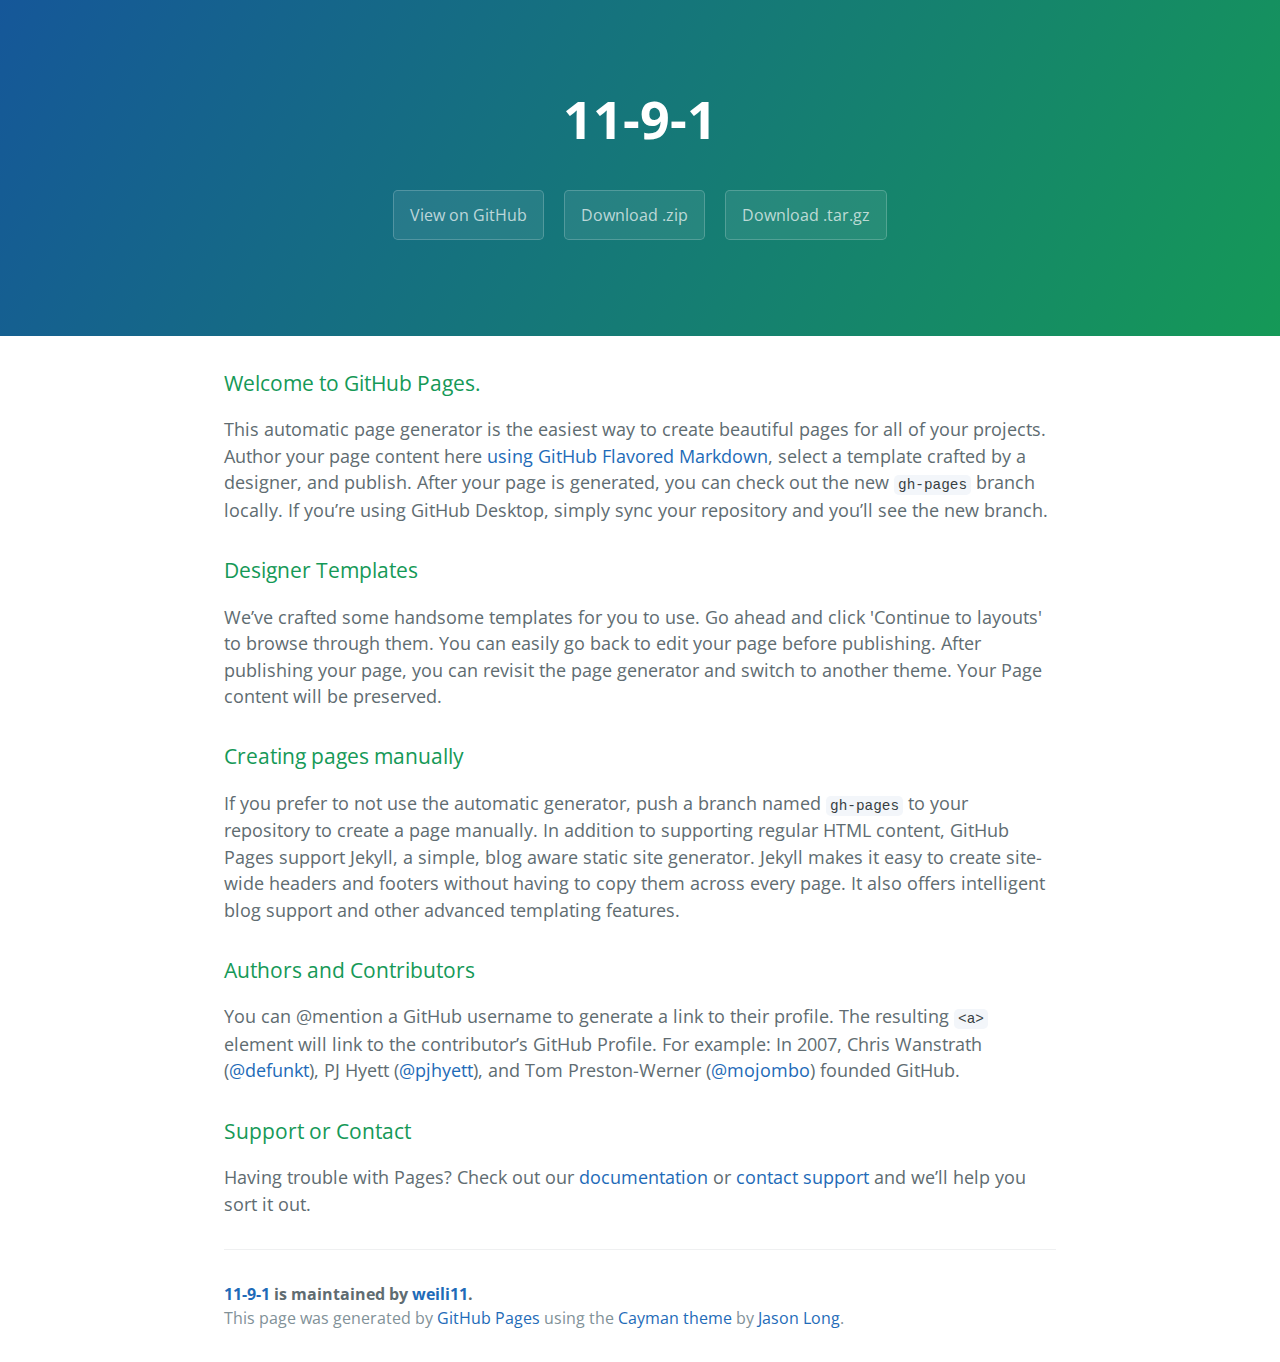
<file: index.html>
<!DOCTYPE html>
<html lang="en-us">
  <head>
    <meta charset="UTF-8">
    <title>11-9-1 by weili11</title>
    <meta name="viewport" content="width=device-width, initial-scale=1">
    <link rel="stylesheet" type="text/css" href="stylesheets/normalize.css" media="screen">
    <link href='https://fonts.googleapis.com/css?family=Open+Sans:400,700' rel='stylesheet' type='text/css'>
    <link rel="stylesheet" type="text/css" href="stylesheets/stylesheet.css" media="screen">
    <link rel="stylesheet" type="text/css" href="stylesheets/github-light.css" media="screen">
  </head>
  <body>
    <section class="page-header">
      <h1 class="project-name">11-9-1</h1>
      <h2 class="project-tagline"></h2>
      <a href="https://github.com/weili11/11-9-1" class="btn">View on GitHub</a>
      <a href="https://github.com/weili11/11-9-1/zipball/master" class="btn">Download .zip</a>
      <a href="https://github.com/weili11/11-9-1/tarball/master" class="btn">Download .tar.gz</a>
    </section>

    <section class="main-content">
      <h3>
<a id="welcome-to-github-pages" class="anchor" href="#welcome-to-github-pages" aria-hidden="true"><span aria-hidden="true" class="octicon octicon-link"></span></a>Welcome to GitHub Pages.</h3>

<p>This automatic page generator is the easiest way to create beautiful pages for all of your projects. Author your page content here <a href="https://guides.github.com/features/mastering-markdown/">using GitHub Flavored Markdown</a>, select a template crafted by a designer, and publish. After your page is generated, you can check out the new <code>gh-pages</code> branch locally. If you’re using GitHub Desktop, simply sync your repository and you’ll see the new branch.</p>

<h3>
<a id="designer-templates" class="anchor" href="#designer-templates" aria-hidden="true"><span aria-hidden="true" class="octicon octicon-link"></span></a>Designer Templates</h3>

<p>We’ve crafted some handsome templates for you to use. Go ahead and click 'Continue to layouts' to browse through them. You can easily go back to edit your page before publishing. After publishing your page, you can revisit the page generator and switch to another theme. Your Page content will be preserved.</p>

<h3>
<a id="creating-pages-manually" class="anchor" href="#creating-pages-manually" aria-hidden="true"><span aria-hidden="true" class="octicon octicon-link"></span></a>Creating pages manually</h3>

<p>If you prefer to not use the automatic generator, push a branch named <code>gh-pages</code> to your repository to create a page manually. In addition to supporting regular HTML content, GitHub Pages support Jekyll, a simple, blog aware static site generator. Jekyll makes it easy to create site-wide headers and footers without having to copy them across every page. It also offers intelligent blog support and other advanced templating features.</p>

<h3>
<a id="authors-and-contributors" class="anchor" href="#authors-and-contributors" aria-hidden="true"><span aria-hidden="true" class="octicon octicon-link"></span></a>Authors and Contributors</h3>

<p>You can @mention a GitHub username to generate a link to their profile. The resulting <code>&lt;a&gt;</code> element will link to the contributor’s GitHub Profile. For example: In 2007, Chris Wanstrath (<a href="https://github.com/defunkt" class="user-mention">@defunkt</a>), PJ Hyett (<a href="https://github.com/pjhyett" class="user-mention">@pjhyett</a>), and Tom Preston-Werner (<a href="https://github.com/mojombo" class="user-mention">@mojombo</a>) founded GitHub.</p>

<h3>
<a id="support-or-contact" class="anchor" href="#support-or-contact" aria-hidden="true"><span aria-hidden="true" class="octicon octicon-link"></span></a>Support or Contact</h3>

<p>Having trouble with Pages? Check out our <a href="https://help.github.com/pages">documentation</a> or <a href="https://github.com/contact">contact support</a> and we’ll help you sort it out.</p>

      <footer class="site-footer">
        <span class="site-footer-owner"><a href="https://github.com/weili11/11-9-1">11-9-1</a> is maintained by <a href="https://github.com/weili11">weili11</a>.</span>

        <span class="site-footer-credits">This page was generated by <a href="https://pages.github.com">GitHub Pages</a> using the <a href="https://github.com/jasonlong/cayman-theme">Cayman theme</a> by <a href="https://twitter.com/jasonlong">Jason Long</a>.</span>
      </footer>

    </section>

  
  </body>
</html>
</file>
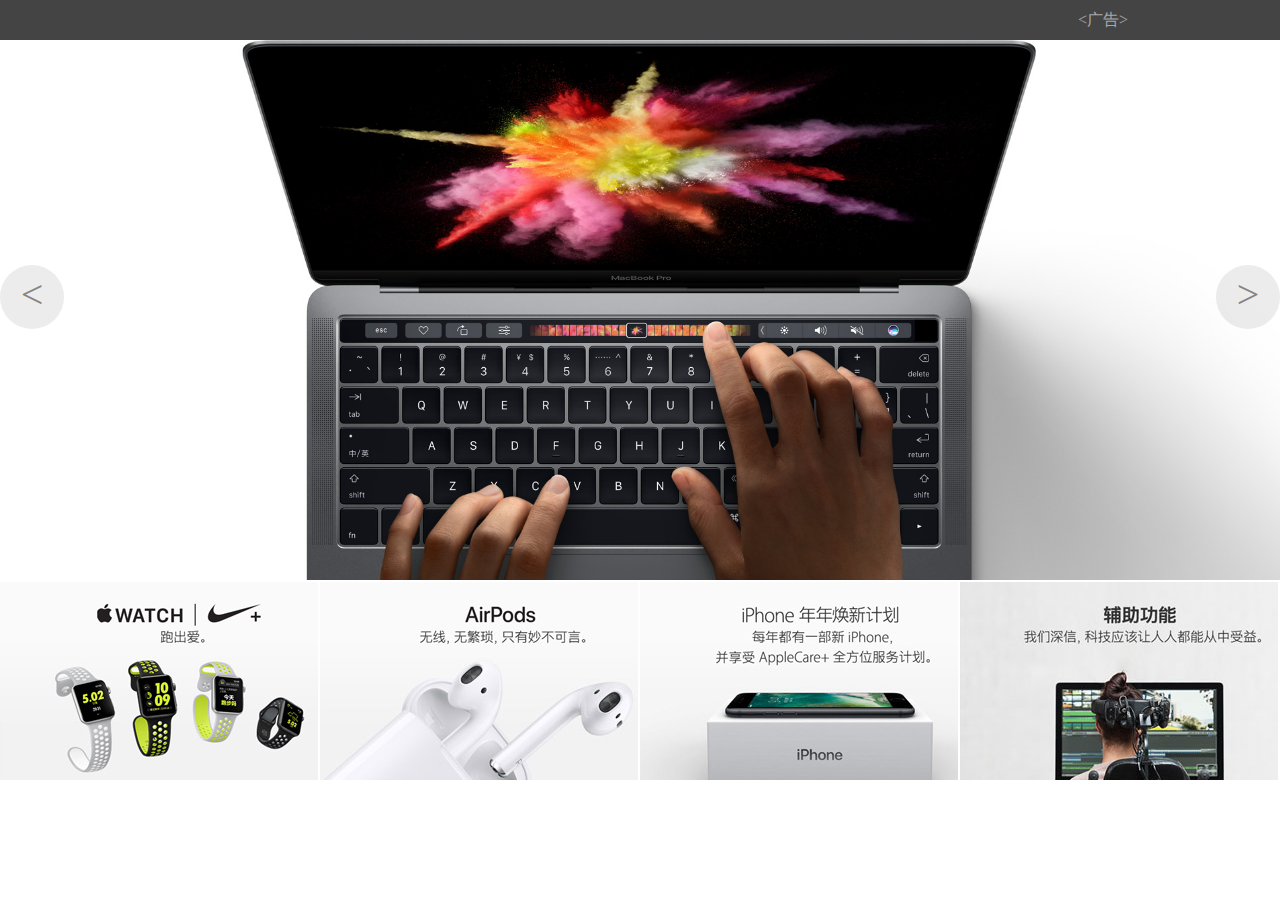
<file: 11-7/apple.html>
<!doctype html>
<html lang="en">
<head>
    <meta charset="UTF-8">
    <title>Document</title>
    <link rel="stylesheet" href="css/apple.css">
    <link rel="stylesheet" href="css/less.css">
    <script src="js/function.js"></script>
    <script src="js/animate.js"></script>
    <script src="js/jquery-3.1.0.js"></script>
    <script src="js/index.js"></script>
</head>
<body>
<div class="head">
    <div class="adv_head"><广告></div>
</div>
<!--banner开始-->
<div class="bannerBox">
    <div class="banner">
        <ul>
            <li><a href=""><div></div></a></li>
            <li><a href=""><div></div></a></li>
            <li><a href=""><div></div></a></li>
        </ul>
    </div>
    <div class="btn">
        <div class="left">&lt;</div>
        <div class="right">&gt;</div>
    </div>
</div>

<!--列表开始-->
<div class="main">
    <div class="container list">
        <div class="row">
            <div class="col-l-3 col-m-6 col-s-12 col-l-image-1 col-m-image-1 col-s-image-1"></div>
            <div class="col-l-3 col-m-6 col-s-12 col-l-image-2 col-m-image-2 col-s-image-2"></div>
            <div class="col-l-3 col-m-6 col-s-12 col-l-image-3 col-m-image-3 col-s-image-3"></div>
            <div class="col-l-3 col-m-6 col-s-12 col-l-image-4 col-m-image-4 col-s-image-4"></div>
        </div>
    </div>
</div>

</body>
</html>
</file>
<file: stylesheets/stylesheet.css>
* {
  box-sizing: border-box; }

body {
  padding: 0;
  margin: 0;
  font-family: "Open Sans", "Helvetica Neue", Helvetica, Arial, sans-serif;
  font-size: 16px;
  line-height: 1.5;
  color: #606c71; }

a {
  color: #1e6bb8;
  text-decoration: none; }
  a:hover {
    text-decoration: underline; }

.btn {
  display: inline-block;
  margin-bottom: 1rem;
  color: rgba(255, 255, 255, 0.7);
  background-color: rgba(255, 255, 255, 0.08);
  border-color: rgba(255, 255, 255, 0.2);
  border-style: solid;
  border-width: 1px;
  border-radius: 0.3rem;
  transition: color 0.2s, background-color 0.2s, border-color 0.2s; }
  .btn + .btn {
    margin-left: 1rem; }

.btn:hover {
  color: rgba(255, 255, 255, 0.8);
  text-decoration: none;
  background-color: rgba(255, 255, 255, 0.2);
  border-color: rgba(255, 255, 255, 0.3); }

@media screen and (min-width: 64em) {
  .btn {
    padding: 0.75rem 1rem; } }

@media screen and (min-width: 42em) and (max-width: 64em) {
  .btn {
    padding: 0.6rem 0.9rem;
    font-size: 0.9rem; } }

@media screen and (max-width: 42em) {
  .btn {
    display: block;
    width: 100%;
    padding: 0.75rem;
    font-size: 0.9rem; }
    .btn + .btn {
      margin-top: 1rem;
      margin-left: 0; } }

.page-header {
  color: #fff;
  text-align: center;
  background-color: #159957;
  background-image: linear-gradient(120deg, #155799, #159957); }

@media screen and (min-width: 64em) {
  .page-header {
    padding: 5rem 6rem; } }

@media screen and (min-width: 42em) and (max-width: 64em) {
  .page-header {
    padding: 3rem 4rem; } }

@media screen and (max-width: 42em) {
  .page-header {
    padding: 2rem 1rem; } }

.project-name {
  margin-top: 0;
  margin-bottom: 0.1rem; }

@media screen and (min-width: 64em) {
  .project-name {
    font-size: 3.25rem; } }

@media screen and (min-width: 42em) and (max-width: 64em) {
  .project-name {
    font-size: 2.25rem; } }

@media screen and (max-width: 42em) {
  .project-name {
    font-size: 1.75rem; } }

.project-tagline {
  margin-bottom: 2rem;
  font-weight: normal;
  opacity: 0.7; }

@media screen and (min-width: 64em) {
  .project-tagline {
    font-size: 1.25rem; } }

@media screen and (min-width: 42em) and (max-width: 64em) {
  .project-tagline {
    font-size: 1.15rem; } }

@media screen and (max-width: 42em) {
  .project-tagline {
    font-size: 1rem; } }

.main-content :first-child {
  margin-top: 0; }
.main-content img {
  max-width: 100%; }
.main-content h1, .main-content h2, .main-content h3, .main-content h4, .main-content h5, .main-content h6 {
  margin-top: 2rem;
  margin-bottom: 1rem;
  font-weight: normal;
  color: #159957; }
.main-content p {
  margin-bottom: 1em; }
.main-content code {
  padding: 2px 4px;
  font-family: Consolas, "Liberation Mono", Menlo, Courier, monospace;
  font-size: 0.9rem;
  color: #383e41;
  background-color: #f3f6fa;
  border-radius: 0.3rem; }
.main-content pre {
  padding: 0.8rem;
  margin-top: 0;
  margin-bottom: 1rem;
  font: 1rem Consolas, "Liberation Mono", Menlo, Courier, monospace;
  color: #567482;
  word-wrap: normal;
  background-color: #f3f6fa;
  border: solid 1px #dce6f0;
  border-radius: 0.3rem; }
  .main-content pre > code {
    padding: 0;
    margin: 0;
    font-size: 0.9rem;
    color: #567482;
    word-break: normal;
    white-space: pre;
    background: transparent;
    border: 0; }
.main-content .highlight {
  margin-bottom: 1rem; }
  .main-content .highlight pre {
    margin-bottom: 0;
    word-break: normal; }
.main-content .highlight pre, .main-content pre {
  padding: 0.8rem;
  overflow: auto;
  font-size: 0.9rem;
  line-height: 1.45;
  border-radius: 0.3rem; }
.main-content pre code, .main-content pre tt {
  display: inline;
  max-width: initial;
  padding: 0;
  margin: 0;
  overflow: initial;
  line-height: inherit;
  word-wrap: normal;
  background-color: transparent;
  border: 0; }
  .main-content pre code:before, .main-content pre code:after, .main-content pre tt:before, .main-content pre tt:after {
    content: normal; }
.main-content ul, .main-content ol {
  margin-top: 0; }
.main-content blockquote {
  padding: 0 1rem;
  margin-left: 0;
  color: #819198;
  border-left: 0.3rem solid #dce6f0; }
  .main-content blockquote > :first-child {
    margin-top: 0; }
  .main-content blockquote > :last-child {
    margin-bottom: 0; }
.main-content table {
  display: block;
  width: 100%;
  overflow: auto;
  word-break: normal;
  word-break: keep-all; }
  .main-content table th {
    font-weight: bold; }
  .main-content table th, .main-content table td {
    padding: 0.5rem 1rem;
    border: 1px solid #e9ebec; }
.main-content dl {
  padding: 0; }
  .main-content dl dt {
    padding: 0;
    margin-top: 1rem;
    font-size: 1rem;
    font-weight: bold; }
  .main-content dl dd {
    padding: 0;
    margin-bottom: 1rem; }
.main-content hr {
  height: 2px;
  padding: 0;
  margin: 1rem 0;
  background-color: #eff0f1;
  border: 0; }

@media screen and (min-width: 64em) {
  .main-content {
    max-width: 64rem;
    padding: 2rem 6rem;
    margin: 0 auto;
    font-size: 1.1rem; } }

@media screen and (min-width: 42em) and (max-width: 64em) {
  .main-content {
    padding: 2rem 4rem;
    font-size: 1.1rem; } }

@media screen and (max-width: 42em) {
  .main-content {
    padding: 2rem 1rem;
    font-size: 1rem; } }

.site-footer {
  padding-top: 2rem;
  margin-top: 2rem;
  border-top: solid 1px #eff0f1; }

.site-footer-owner {
  display: block;
  font-weight: bold; }

.site-footer-credits {
  color: #819198; }

@media screen and (min-width: 64em) {
  .site-footer {
    font-size: 1rem; } }

@media screen and (min-width: 42em) and (max-width: 64em) {
  .site-footer {
    font-size: 1rem; } }

@media screen and (max-width: 42em) {
  .site-footer {
    font-size: 0.9rem; } }
</file>
<file: stylesheets/github-light.css>
/*
The MIT License (MIT)

Copyright (c) 2016 GitHub, Inc.

Permission is hereby granted, free of charge, to any person obtaining a copy
of this software and associated documentation files (the "Software"), to deal
in the Software without restriction, including without limitation the rights
to use, copy, modify, merge, publish, distribute, sublicense, and/or sell
copies of the Software, and to permit persons to whom the Software is
furnished to do so, subject to the following conditions:

The above copyright notice and this permission notice shall be included in all
copies or substantial portions of the Software.

THE SOFTWARE IS PROVIDED "AS IS", WITHOUT WARRANTY OF ANY KIND, EXPRESS OR
IMPLIED, INCLUDING BUT NOT LIMITED TO THE WARRANTIES OF MERCHANTABILITY,
FITNESS FOR A PARTICULAR PURPOSE AND NONINFRINGEMENT. IN NO EVENT SHALL THE
AUTHORS OR COPYRIGHT HOLDERS BE LIABLE FOR ANY CLAIM, DAMAGES OR OTHER
LIABILITY, WHETHER IN AN ACTION OF CONTRACT, TORT OR OTHERWISE, ARISING FROM,
OUT OF OR IN CONNECTION WITH THE SOFTWARE OR THE USE OR OTHER DEALINGS IN THE
SOFTWARE.

*/

.pl-c /* comment */ {
  color: #969896;
}

.pl-c1 /* constant, variable.other.constant, support, meta.property-name, support.constant, support.variable, meta.module-reference, markup.raw, meta.diff.header */,
.pl-s .pl-v /* string variable */ {
  color: #0086b3;
}

.pl-e /* entity */,
.pl-en /* entity.name */ {
  color: #795da3;
}

.pl-smi /* variable.parameter.function, storage.modifier.package, storage.modifier.import, storage.type.java, variable.other */,
.pl-s .pl-s1 /* string source */ {
  color: #333;
}

.pl-ent /* entity.name.tag */ {
  color: #63a35c;
}

.pl-k /* keyword, storage, storage.type */ {
  color: #a71d5d;
}

.pl-s /* string */,
.pl-pds /* punctuation.definition.string, string.regexp.character-class */,
.pl-s .pl-pse .pl-s1 /* string punctuation.section.embedded source */,
.pl-sr /* string.regexp */,
.pl-sr .pl-cce /* string.regexp constant.character.escape */,
.pl-sr .pl-sre /* string.regexp source.ruby.embedded */,
.pl-sr .pl-sra /* string.regexp string.regexp.arbitrary-repitition */ {
  color: #183691;
}

.pl-v /* variable */ {
  color: #ed6a43;
}

.pl-id /* invalid.deprecated */ {
  color: #b52a1d;
}

.pl-ii /* invalid.illegal */ {
  color: #f8f8f8;
  background-color: #b52a1d;
}

.pl-sr .pl-cce /* string.regexp constant.character.escape */ {
  font-weight: bold;
  color: #63a35c;
}

.pl-ml /* markup.list */ {
  color: #693a17;
}

.pl-mh /* markup.heading */,
.pl-mh .pl-en /* markup.heading entity.name */,
.pl-ms /* meta.separator */ {
  font-weight: bold;
  color: #1d3e81;
}

.pl-mq /* markup.quote */ {
  color: #008080;
}

.pl-mi /* markup.italic */ {
  font-style: italic;
  color: #333;
}

.pl-mb /* markup.bold */ {
  font-weight: bold;
  color: #333;
}

.pl-md /* markup.deleted, meta.diff.header.from-file */ {
  color: #bd2c00;
  background-color: #ffecec;
}

.pl-mi1 /* markup.inserted, meta.diff.header.to-file */ {
  color: #55a532;
  background-color: #eaffea;
}

.pl-mdr /* meta.diff.range */ {
  font-weight: bold;
  color: #795da3;
}

.pl-mo /* meta.output */ {
  color: #1d3e81;
}
</file>
<file: 11-7/css/apple.css>
*{
    -webkit-box-sizing: border-box;
    -moz-box-sizing: border-box;
    box-sizing: border-box;
}
body{
    font-size: 18px;
    line-height: 1.4446;
    font-weight: 400;
    letter-spacing: 0em;
    background-color: #fff;
    color: #333;
    font-style: normal;
}
body,a,ul,li,dl,ol,dd,dt,span,pre,p,h1,h2,h3,h4,h5,h6,figure{
    border:0;
    margin:0;
    padding:0;
    list-style: none;
}
a{
    text-decoration:none;
}
/*head*/
.head{
    width: 100%;
    /*position: absolute;*/
    background: #444;
    line-height: 1;
    /*top: -40px;
    right: 0;*/
    height: 40px;
    z-index: 9999;
}
.adv_head{
    display: block;
    line-height: 40px;
    overflow: hidden;
    text-decoration: none;
    text-overflow: ellipsis;
    text-align: right;
    max-width: 976px;
    margin: 0 auto;
    color: #A8A8AA;
    font-size: 16px;
}
.nav{
    margin: 0 auto;
    /*max-width: 980px;*/
    padding: 0 22px;
    position: relative;
    z-index: 2;
}
.menu>li{
    cursor: default;
    margin: 0 -10px;
    width: auto;
    height: 44px;
    text-align: justify;
    float: left;
}
/*banner开始*/
.bannerBox{
    width:100%;
    position: relative;
    z-index: 1;
    overflow: hidden;
    max-height: 100%;
    min-height: 540px;
}
.bannerBox .banner li a{
    display: block;
    z-index: 1;
    overflow: hidden;
    width: 100%;
    height: 100%;
    color: #333;
}
.banner ul>div{
    position: absolute;
    z-index: 1;
    width: 100%;
    height: 110%;
}
.bannerBox .banner li:nth-child(1) a div {
    width: auto;
    height: 540px;
    top: 30%;
    bottom: -10%;
    left: 0;
    right: 0;
    background-size: auto 100%;
    background-position: top center;
    background-repeat: no-repeat;
    background-image:url("../image/macbookpro_large.jpg")
}
.bannerBox .banner li:nth-child(2) a div {
    background-size: contain;
    background-position: bottom center;
    background-repeat: no-repeat;
    background-image:url("../image/iphone_large.jpg")
}
.bannerBox .banner li:nth-child(3) a div {
    height: 100%;
    width: 100%;
    background-repeat: no-repeat;
    background-size: cover;
    top: 0;
    background-position: 50% 38%;
    background-image:url("../image/event_large.jpg")
}

.bannerBox .btn{
    width: 100%;
    position: absolute;
    left:0;
    top:225px;
}
.bannerBox>.btn>.left,.bannerBox>.btn>.right{
    width: 64px;
    height: 64px;
    z-index: 1000;
    border-radius: 32px;
    background-color: rgba(180,180,180,0.25);
    color: #848484;
    font-size: 40px;
    line-height: 60px;
    opacity: 1;
    position: absolute;
    display: block;
    text-align: center;
    border:0;
    cursor: pointer;
}
.bannerBox>.btn>.left{
    left:0;
}
.bannerBox>.btn>.right{
    right: 0;
}
/*列表*/
.main{
    width: 100%;
    float: left;
}
.main .row>div{
    list-style-type: none;
    box-sizing: border-box;
    border-top: 2px solid #fff;
    border-right: 2px solid #fff;
    height: 200px;
}
/*.list{
    width:100%;
    float: left;
}
.list .row>div{
    height: 200px;
    border: 1px solid red;
}*/
/*小屏*/
.col-s-image-1{
    background: url("../image/nike_watch_small.jpg");
}
.col-s-image-2{
    background: url("../image/airpods_small.jpg");
}
.col-s-image-3{
    background: url("../image/iphone_upgrade_small.jpg");
}
.col-s-image-4{
    background: url("../image/accessibility_small.jpg");
}

/*中屏*/
@media screen and (min-width: 730px) {
    .list{
        width:100%;
    }
    /*.col-s-image-1{
        background: url("");
    }*/
    .col-m-image-1{
        background: url("../image/nike_watch_medium.jpg");
    }
    .col-s-image-2{
        background: url("../image/airpods_medium.jpg");
    }
    .col-s-image-3{
        background: url("../image/iphone_upgrade_medium.jpg");
    }
    .col-s-image-4{
        background: url("../image/accessibility_medium.jpg");
    }
}
/*大屏*/
@media screen and (min-width: 1070px){
    /*.col-s-image-1{
        background: url("");
    }*/
    .col-l-image-1{
        background: url("../image/nike_watch_large.jpg");
    }
    .col-s-image-2{
        background: url("../image/airpods_large.jpg");
    }
    .col-s-image-3{
        background: url("../image/iphone_upgrade_large.jpg");
    }
    .col-s-image-4{
        background: url("../image/accessibility_large.jpg");
    }
}
</file>
<file: 11-7/css/less.css>
/*
@width:300px;
@height:300px;
@color:red;*/
* {
  box-sizing: border-box;
}
/*小屏的时候*/
.container {
  width: 100%;
  margin: auto;
}
.container > .row {
  width: 100%;
}
.container > .row:before,
.container > .row:after {
  content: "";
  display: block;
}
.container > .row:after {
  clear: both;
}
.container-fluid {
  width: 100%;
  margin: auto;
}
.container-fluid > .row {
  width: 100%;
}
.container-fluid > .row:before,
.container-fluid > .row:after {
  content: "";
  display: block;
}
.container-fluid > .row:after {
  clear: both;
}
/*最小屏*/
.container > .row > .col-s-1 {
  float: left;
  width: 8.33333333%;
}
.container-fluid > .row > .col-s-1 {
  float: left;
  width: 8.33333333%;
}
.container > .row > .col-s-2 {
  float: left;
  width: 16.66666667%;
}
.container-fluid > .row > .col-s-2 {
  float: left;
  width: 16.66666667%;
}
.container > .row > .col-s-3 {
  float: left;
  width: 25%;
}
.container-fluid > .row > .col-s-3 {
  float: left;
  width: 25%;
}
.container > .row > .col-s-4 {
  float: left;
  width: 33.33333333%;
}
.container-fluid > .row > .col-s-4 {
  float: left;
  width: 33.33333333%;
}
.container > .row > .col-s-5 {
  float: left;
  width: 41.66666667%;
}
.container-fluid > .row > .col-s-5 {
  float: left;
  width: 41.66666667%;
}
.container > .row > .col-s-6 {
  float: left;
  width: 50%;
}
.container-fluid > .row > .col-s-6 {
  float: left;
  width: 50%;
}
.container > .row > .col-s-7 {
  float: left;
  width: 58.33333333%;
}
.container-fluid > .row > .col-s-7 {
  float: left;
  width: 58.33333333%;
}
.container > .row > .col-s-8 {
  float: left;
  width: 66.66666667%;
}
.container-fluid > .row > .col-s-8 {
  float: left;
  width: 66.66666667%;
}
.container > .row > .col-s-9 {
  float: left;
  width: 75%;
}
.container-fluid > .row > .col-s-9 {
  float: left;
  width: 75%;
}
.container > .row > .col-s-10 {
  float: left;
  width: 83.33333333%;
}
.container-fluid > .row > .col-s-10 {
  float: left;
  width: 83.33333333%;
}
.container > .row > .col-s-11 {
  float: left;
  width: 91.66666667%;
}
.container-fluid > .row > .col-s-11 {
  float: left;
  width: 91.66666667%;
}
.container > .row > .col-s-12 {
  float: left;
  width: 100%;
}
.container-fluid > .row > .col-s-12 {
  float: left;
  width: 100%;
}
.col-s-hide {
  display: none;
}
/*中屏*/
@media screen and (min-width: 730px) {
  .container {
    width: 100%;
    margin: auto;
  }
  .container > .row > .col-m-1 {
    float: left;
    width: 8.33333333%;
  }
  .container-fluid > .row > .col-m-1 {
    float: left;
    width: 8.33333333%;
  }
  .container > .row > .col-m-2 {
    float: left;
    width: 16.66666667%;
  }
  .container-fluid > .row > .col-m-2 {
    float: left;
    width: 16.66666667%;
  }
  .container > .row > .col-m-3 {
    float: left;
    width: 25%;
  }
  .container-fluid > .row > .col-m-3 {
    float: left;
    width: 25%;
  }
  .container > .row > .col-m-4 {
    float: left;
    width: 33.33333333%;
  }
  .container-fluid > .row > .col-m-4 {
    float: left;
    width: 33.33333333%;
  }
  .container > .row > .col-m-5 {
    float: left;
    width: 41.66666667%;
  }
  .container-fluid > .row > .col-m-5 {
    float: left;
    width: 41.66666667%;
  }
  .container > .row > .col-m-6 {
    float: left;
    width: 50%;
  }
  .container-fluid > .row > .col-m-6 {
    float: left;
    width: 50%;
  }
  .container > .row > .col-m-7 {
    float: left;
    width: 58.33333333%;
  }
  .container-fluid > .row > .col-m-7 {
    float: left;
    width: 58.33333333%;
  }
  .container > .row > .col-m-8 {
    float: left;
    width: 66.66666667%;
  }
  .container-fluid > .row > .col-m-8 {
    float: left;
    width: 66.66666667%;
  }
  .container > .row > .col-m-9 {
    float: left;
    width: 75%;
  }
  .container-fluid > .row > .col-m-9 {
    float: left;
    width: 75%;
  }
  .container > .row > .col-m-10 {
    float: left;
    width: 83.33333333%;
  }
  .container-fluid > .row > .col-m-10 {
    float: left;
    width: 83.33333333%;
  }
  .container > .row > .col-m-11 {
    float: left;
    width: 91.66666667%;
  }
  .container-fluid > .row > .col-m-11 {
    float: left;
    width: 91.66666667%;
  }
  .container > .row > .col-m-12 {
    float: left;
    width: 100%;
  }
  .container-fluid > .row > .col-m-12 {
    float: left;
    width: 100%;
  }
  .col-s-hide {
    display: block;
  }
  .col-l-hide {
    display: block;
  }
  .col-m-hide {
    display: none;
  }
}
/*大屏*/
@media screen and (min-width: 1070px) {
  .container {
    width: 100%;
    margin: auto;
  }
  .container > .row > .col-l-1 {
    float: left;
    width: 8.33333333%;
  }
  .container-fluid > .row > .col-l-1 {
    float: left;
    width: 8.33333333%;
  }
  .container > .row > .col-l-2 {
    float: left;
    width: 16.66666667%;
  }
  .container-fluid > .row > .col-l-2 {
    float: left;
    width: 16.66666667%;
  }
  .container > .row > .col-l-3 {
    float: left;
    width: 25%;
  }
  .container-fluid > .row > .col-l-3 {
    float: left;
    width: 25%;
  }
  .container > .row > .col-l-4 {
    float: left;
    width: 33.33333333%;
  }
  .container-fluid > .row > .col-l-4 {
    float: left;
    width: 33.33333333%;
  }
  .container > .row > .col-l-5 {
    float: left;
    width: 41.66666667%;
  }
  .container-fluid > .row > .col-l-5 {
    float: left;
    width: 41.66666667%;
  }
  .container > .row > .col-l-6 {
    float: left;
    width: 50%;
  }
  .container-fluid > .row > .col-l-6 {
    float: left;
    width: 50%;
  }
  .container > .row > .col-l-7 {
    float: left;
    width: 58.33333333%;
  }
  .container-fluid > .row > .col-l-7 {
    float: left;
    width: 58.33333333%;
  }
  .container > .row > .col-l-8 {
    float: left;
    width: 66.66666667%;
  }
  .container-fluid > .row > .col-l-8 {
    float: left;
    width: 66.66666667%;
  }
  .container > .row > .col-l-9 {
    float: left;
    width: 75%;
  }
  .container-fluid > .row > .col-l-9 {
    float: left;
    width: 75%;
  }
  .container > .row > .col-l-10 {
    float: left;
    width: 83.33333333%;
  }
  .container-fluid > .row > .col-l-10 {
    float: left;
    width: 83.33333333%;
  }
  .container > .row > .col-l-11 {
    float: left;
    width: 91.66666667%;
  }
  .container-fluid > .row > .col-l-11 {
    float: left;
    width: 91.66666667%;
  }
  .container > .row > .col-l-12 {
    float: left;
    width: 100%;
  }
  .container-fluid > .row > .col-l-12 {
    float: left;
    width: 100%;
  }
  .col-s-hide {
    display: block;
  }
  .col-m-hide {
    display: block;
  }
  .col-l-hide {
    display: none;
  }
}
/*清除浮动*/
</file>
